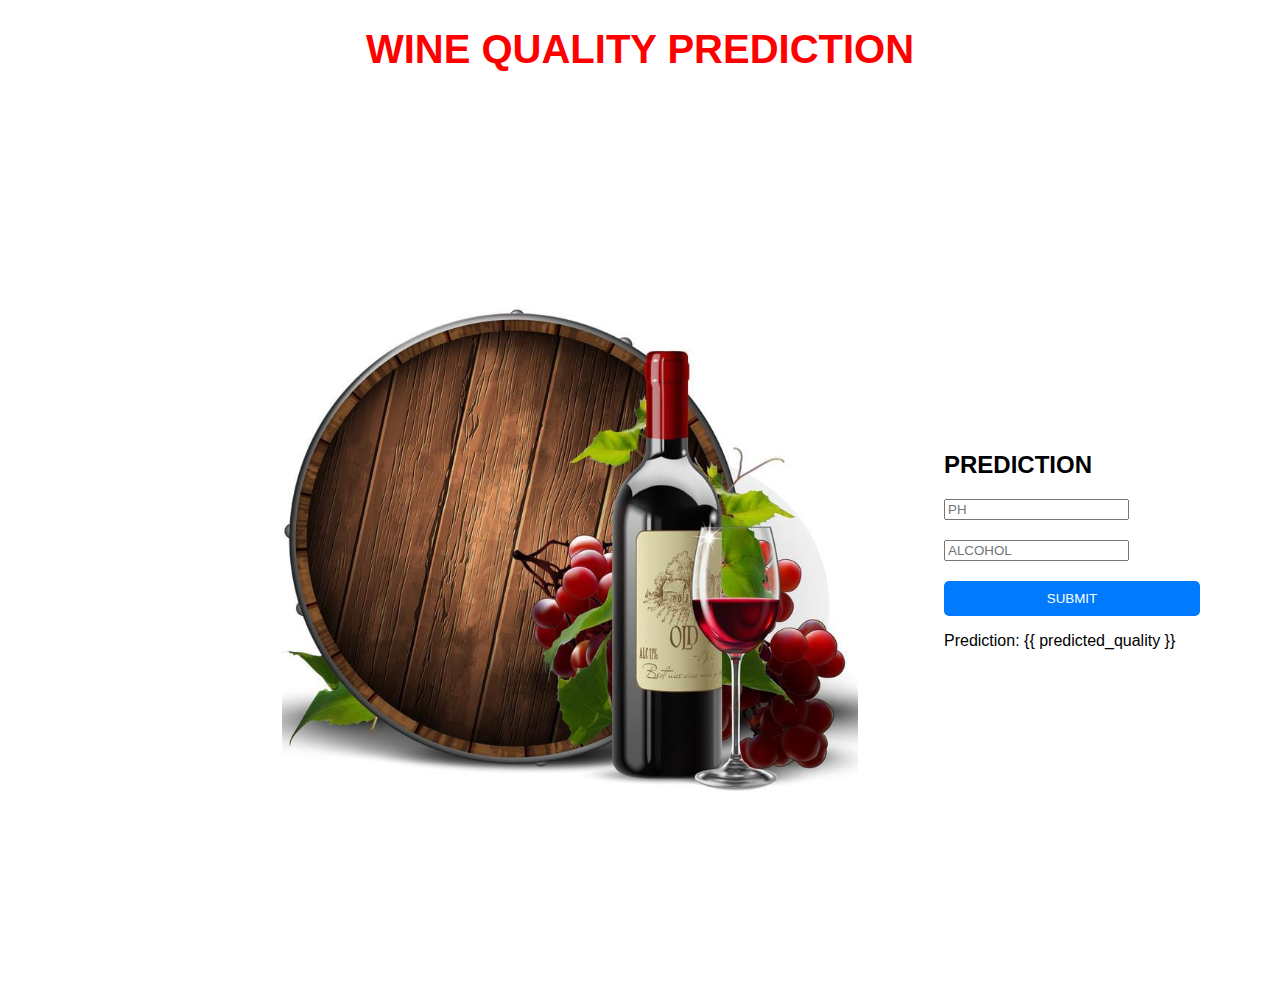
<file: templates/index.html>
<!DOCTYPE html>
<html lang="en">
<head>
<meta charset="UTF-8">
<meta name="viewport" content="width=device-width, initial-scale=1.0">
<title>Wine Quality Prediction</title>
<style>
  body {
    margin: 0;
    padding: 0;
    font-family: Arial, sans-serif;
  }
  
  h1 {
    font-size: 40px; /* Reduced title size */
    text-align: center;
    color: red;
  }
  
  .container {
    display: flex;
    justify-content: space-between;
    align-items: flex-start; /* Align prediction box to the top */
    height: 100vh;
    background-image: url("/static/shiva2.jpg"); /* Change 'background_image.jpg' to your actual image file */
    background-size: 45%;
    background-position:40% center;
    background-repeat: no-repeat;
  }
  
  .section-box {
    width: 50%;
    padding: 20px;
    background-color: rgba(255, 255, 255, 0.7);
  }
  
  .login-box {
    width: 20%;
    padding: 80px;
    background-color: rgba(255, 255, 255, 0.7);
    align-self: center; /* Align prediction box to the top */
  }
  
  .input-group {
    margin-bottom: 20px;
  }
  
  .input[type="text"], input[type="ph"] {
    width: 100%;
    padding: 10px;
    border: 1px solid #ccc;
    border-radius: 5px;
    box-sizing: border-box;
  }
  
  input[type="submit"] {
    width: 100%;
    padding: 10px;
    border: none;
    border-radius: 5px;
    background-color: #007bff;
    color: #fff;
    cursor: pointer;
  }
</style>
</head>
<body>
  <h1>WINE QUALITY PREDICTION</h1>
    <div class="container">
      <div class="section-box"></div> <!-- Placeholder for other content on the left side -->
      <div class="login-box">
        <h2>PREDICTION</h2>
        <form method="post" action="/predict">
          <div class="input-group">
            <input type="text" name="ph" placeholder="PH">
          </div>
          <div class="input-group">
            <input type="text" name="alcohol" placeholder="ALCOHOL">
          </div>
          <input type="submit" value="SUBMIT">
        </form>
        <p>Prediction: {{ predicted_quality }}</p>
      </div>
    </div>
  </body>
</html>
</file>
